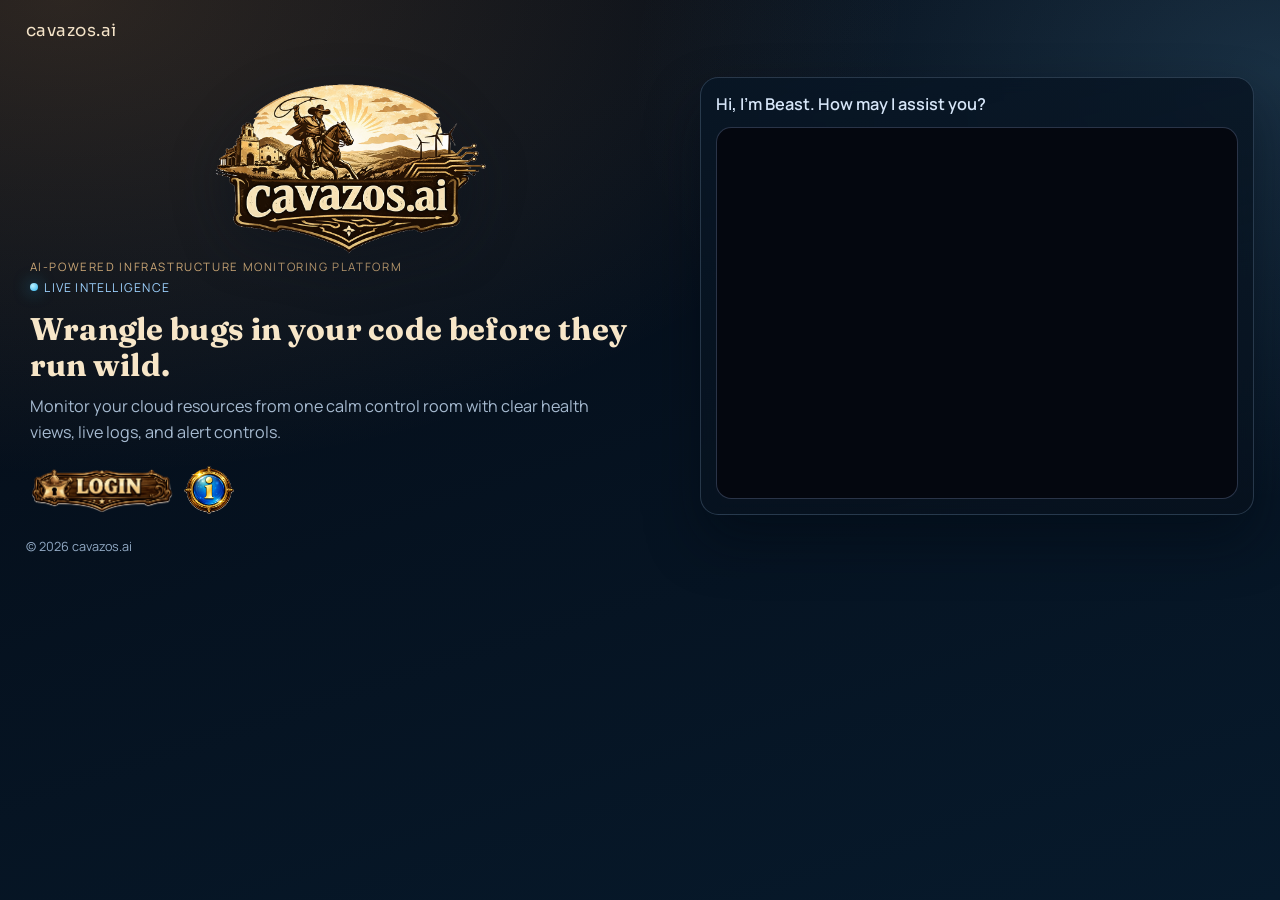
<file: orb-chat-ui/index.html>
<!doctype html>
<html lang="en">
  <head>
    <meta charset="UTF-8" />
    <meta name="viewport" content="width=device-width, initial-scale=1.0" />
    <title>cavazos.ai</title>
    <meta
      name="description"
      content="cavazos.ai builds practical AI systems and interfaces for real teams. Explore the orb experience and open the full chat."
    />
    <link rel="preconnect" href="https://fonts.googleapis.com" />
    <link rel="preconnect" href="https://fonts.gstatic.com" crossorigin />
    <link
      href="https://fonts.googleapis.com/css2?family=Fraunces:opsz,wght@9..144,500;9..144,600;9..144,700&family=Manrope:wght@400;500;600;700&family=Space+Grotesk:wght@400;500;700&family=Sora:wght@500;700&display=swap"
      rel="stylesheet"
    />
    <style>
      :root {
        --bg-1: #040a14;
        --bg-2: #071a2c;
        --ink: #e7eef8;
        --muted: #a6bad0;
        --line: rgba(141, 175, 209, 0.24);
        --accent: #f4c98b;
        --accent-strong: #bf7a38;
      }

      * {
        box-sizing: border-box;
      }

      html,
      body {
        margin: 0;
        padding: 0;
        min-height: 100%;
      }

      body {
        background:
          radial-gradient(85rem 48rem at 5% 0%, rgba(208, 149, 86, 0.2), transparent 62%),
          radial-gradient(70rem 46rem at 100% 8%, rgba(106, 176, 221, 0.2), transparent 58%),
          linear-gradient(162deg, var(--bg-1), var(--bg-2));
        color: var(--ink);
        font-family: "Manrope", "Space Grotesk", ui-sans-serif, system-ui, sans-serif;
      }

      .page {
        width: min(1280px, 96vw);
        margin: 0 auto;
        padding: 1.25rem 0 2.5rem;
      }

      .site-header {
        display: flex;
        align-items: center;
        justify-content: flex-start;
        gap: 1rem;
        margin-bottom: 2.25rem;
      }

      .brand {
        font-family: "Sora", "Manrope", ui-sans-serif, system-ui, sans-serif;
        font-size: clamp(1.05rem, 1.3vw, 1.25rem);
        letter-spacing: 0.03em;
        color: #f4e3c8;
      }

      .hero {
        display: grid;
        grid-template-columns: minmax(0, 1.08fr) minmax(20rem, 0.92fr);
        gap: clamp(1rem, 1.8vw, 1.7rem);
        align-items: stretch;
      }

      .orb-panel {
        border: 1px solid var(--line);
        background: linear-gradient(165deg, rgba(8, 22, 37, 0.9), rgba(7, 17, 29, 0.78));
        backdrop-filter: blur(8px);
        border-radius: 1.15rem;
        box-shadow: 0 26px 54px rgba(2, 8, 17, 0.46);
        height: 100%;
      }

      .intro {
        border: 0;
        background: transparent;
        backdrop-filter: none;
        border-radius: 0;
        padding: 0.2rem 0.25rem 0.1rem;
      }

      .intro-kicker {
        margin: 0;
        font-size: 0.72rem;
        letter-spacing: 0.14em;
        text-transform: uppercase;
        color: #cba776;
      }

      .intro-preview-image {
        width: min(100%, 17rem);
        height: auto;
        display: block;
        margin: 0.2rem auto 0.3rem;
        filter: drop-shadow(0 14px 26px rgba(7, 16, 28, 0.42));
      }

      .eyebrow {
        display: inline-flex;
        align-items: center;
        gap: 0.42rem;
        font-size: 0.76rem;
        letter-spacing: 0.1em;
        text-transform: uppercase;
        color: #9ed2ff;
      }

      .eyebrow::before {
        content: "";
        width: 0.5rem;
        height: 0.5rem;
        border-radius: 999px;
        background: radial-gradient(circle at 35% 35%, #bdf2ff, #2cb4f0);
        box-shadow: 0 0 16px rgba(41, 194, 245, 0.62);
      }

      .intro-headline {
        font-family: "Fraunces", "Sora", ui-serif, Georgia, serif;
        margin: 0.95rem 0 0.8rem;
        font-size: clamp(1.55rem, 2.45vw, 2.25rem);
        line-height: 1.12;
        letter-spacing: 0.01em;
        color: #f7e6c8;
        max-width: none;
      }

      .lede {
        margin: 0;
        color: var(--muted);
        line-height: 1.58;
        max-width: 60ch;
        font-size: 1.01rem;
      }

      .actions {
        margin-top: 1.25rem;
        display: flex;
        gap: 0.65rem;
        flex-wrap: wrap;
      }

      .btn {
        text-decoration: none;
        border-radius: 0.82rem;
        font-weight: 600;
        font-size: 0.9rem;
        letter-spacing: 0.01em;
        padding: 0.64rem 0.96rem;
        transition: transform 140ms ease, filter 140ms ease, border-color 140ms ease;
      }

      .btn-primary {
        color: #201102;
        background: linear-gradient(160deg, #f0d2a0, #e7b572 54%, #bf7a38);
        border: 1px solid rgba(252, 229, 190, 0.72);
        box-shadow: 0 12px 22px rgba(177, 112, 46, 0.25);
      }

      .btn-secondary {
        color: var(--ink);
        border: 1px solid rgba(205, 157, 91, 0.38);
        background: rgba(13, 31, 48, 0.78);
      }

      .btn:hover {
        transform: translateY(-1px);
        filter: brightness(1.04);
      }

      .image-action-link {
        display: inline-flex;
        align-items: center;
        justify-content: center;
        border: 0;
        border-radius: 0.78rem;
        background: transparent;
        padding: 0;
        margin: 0;
        line-height: 0;
        cursor: pointer;
        text-decoration: none;
        transition: transform 140ms ease, filter 140ms ease;
      }

      .image-action-link:hover {
        transform: translateY(-1px);
        filter: brightness(1.04);
      }

      .image-action-link:focus-visible {
        outline: 2px solid rgba(145, 212, 255, 0.52);
        outline-offset: 2px;
      }

      .image-action-link img {
        display: block;
        width: clamp(6.8rem, 16vw, 9rem);
        height: auto;
      }

      .info-image-link img {
        width: clamp(2.35rem, 4.6vw, 3.1rem);
      }

      .feature-list {
        list-style: none;
        padding: 0;
        margin: 0.9rem 0 0;
        display: grid;
        grid-template-columns: repeat(3, minmax(0, 1fr));
        gap: 0.6rem;
        max-height: 36rem;
        overflow: hidden;
        opacity: 1;
        transition: max-height 240ms ease, opacity 220ms ease, margin-top 240ms ease;
      }

      .feature-list.is-collapsed {
        max-height: 0;
        margin-top: 0;
        opacity: 0;
        pointer-events: none;
      }

      .feature-list li {
        position: relative;
        border: 1px solid rgba(205, 157, 91, 0.24);
        border-radius: 0.72rem;
        border-left-width: 1px;
        background: linear-gradient(155deg, rgba(12, 28, 44, 0.72), rgba(8, 18, 30, 0.62));
        color: #c7d6e8;
        font-size: 0.92rem;
        padding: 0.6rem 0.7rem 0.6rem 1.45rem;
      }

      .feature-list li::before {
        content: "★";
        position: absolute;
        left: 0.5rem;
        top: 0.58rem;
        font-size: 0.58rem;
        color: #f4c98b;
      }

      .orb-panel {
        padding: 0.95rem;
        display: grid;
        grid-template-rows: auto 1fr;
        gap: 0.75rem;
      }

      .orb-panel h2 {
        margin: 0;
        font-size: 1.02rem;
        font-weight: 600;
        color: #d7e6f8;
      }

      .orb-frame {
        border-radius: 0.95rem;
        overflow: hidden;
        border: 1px solid rgba(162, 195, 255, 0.24);
        min-height: 14rem;
        background: #04070f;
        position: relative;
      }

      #landingOrbContainer {
        position: absolute;
        inset: 0;
      }

      #landingOrbContainer canvas {
        width: 100%;
        height: 100%;
        display: block;
      }

      .footer {
        margin-top: 1.4rem;
        color: #93abc6;
        font-size: 0.79rem;
      }

      @media (max-width: 1280px) {
        .feature-list {
          grid-template-columns: repeat(2, minmax(0, 1fr));
        }
      }

      @media (max-width: 860px) {
        .feature-list {
          grid-template-columns: 1fr;
        }
      }

      @media (max-width: 920px) {
        .hero {
          grid-template-columns: 1fr;
        }

        .orb-frame {
          min-height: 16rem;
        }
      }

      @media (max-width: 640px) {
        .page {
          width: min(1120px, 92vw);
          padding-top: 1rem;
        }

        .site-header {
          margin-bottom: 1.4rem;
        }

        .intro {
          padding: 1rem;
        }

        .btn {
          width: 100%;
          text-align: center;
        }
      }
    </style>
  </head>
  <body>
    <div class="page">
      <header class="site-header">
        <div class="brand">cavazos.ai</div>
      </header>

      <main class="hero">
        <section class="intro" id="platform-info" aria-label="Intro">
          <img src="logo.png" alt="Cavazos logo" class="intro-preview-image" loading="lazy" />
          <p class="intro-kicker">Ai-Powered Infrastructure Monitoring Platform</p>
          <span class="eyebrow">Live Intelligence</span>
          <h2 class="intro-headline">Wrangle bugs in your code before they run wild.</h2>
          <p class="lede">
            Monitor your cloud resources from one calm control room with clear health views, live logs, and alert
            controls.
          </p>
          <div class="actions">
            <a class="image-action-link" href="/login" aria-label="Login">
              <img src="login.png" alt="Login" loading="lazy" decoding="async" />
            </a>
            <button
              class="image-action-link info-image-link"
              id="toggleFeatureListBtn"
              type="button"
              aria-label="Toggle highlights"
              aria-controls="featureList"
              aria-expanded="false"
            >
              <img src="info-icon.png" alt="Info" loading="lazy" decoding="async" />
            </button>
          </div>

          <ul class="feature-list is-collapsed" id="featureList" aria-label="Highlights" aria-hidden="true">
            <li>Project and resource visibility in one operational view.</li>
            <li>Resource logs organized by level for fast triage.</li>
            <li>Alert controls that escalate real incidents quickly.</li>
          </ul>
        </section>

        <aside class="orb-panel" id="orb-preview" aria-label="Orb preview">
          <h2>Hi, I'm Beast. How may I assist you?</h2>
          <div class="orb-frame">
            <div id="landingOrbContainer" aria-hidden="true"></div>
          </div>
        </aside>
      </main>

      <footer class="footer">© <span id="year"></span> cavazos.ai</footer>
    </div>

    <script type="module" src="./landing-orb.js"></script>
    <script>
      document.getElementById("year").textContent = new Date().getFullYear();

      (() => {
        const toggleFeatureListBtn = document.getElementById("toggleFeatureListBtn");
        const featureList = document.getElementById("featureList");
        if (!toggleFeatureListBtn || !featureList) return;

        const setExpanded = (expanded) => {
          const isExpanded = Boolean(expanded);
          featureList.classList.toggle("is-collapsed", !isExpanded);
          featureList.setAttribute("aria-hidden", isExpanded ? "false" : "true");
          toggleFeatureListBtn.setAttribute("aria-expanded", isExpanded ? "true" : "false");
        };

        toggleFeatureListBtn.addEventListener("click", (event) => {
          event.preventDefault();
          const isExpanded = toggleFeatureListBtn.getAttribute("aria-expanded") === "true";
          setExpanded(!isExpanded);
        });
      })();
    </script>
  </body>
</html>
</file>
